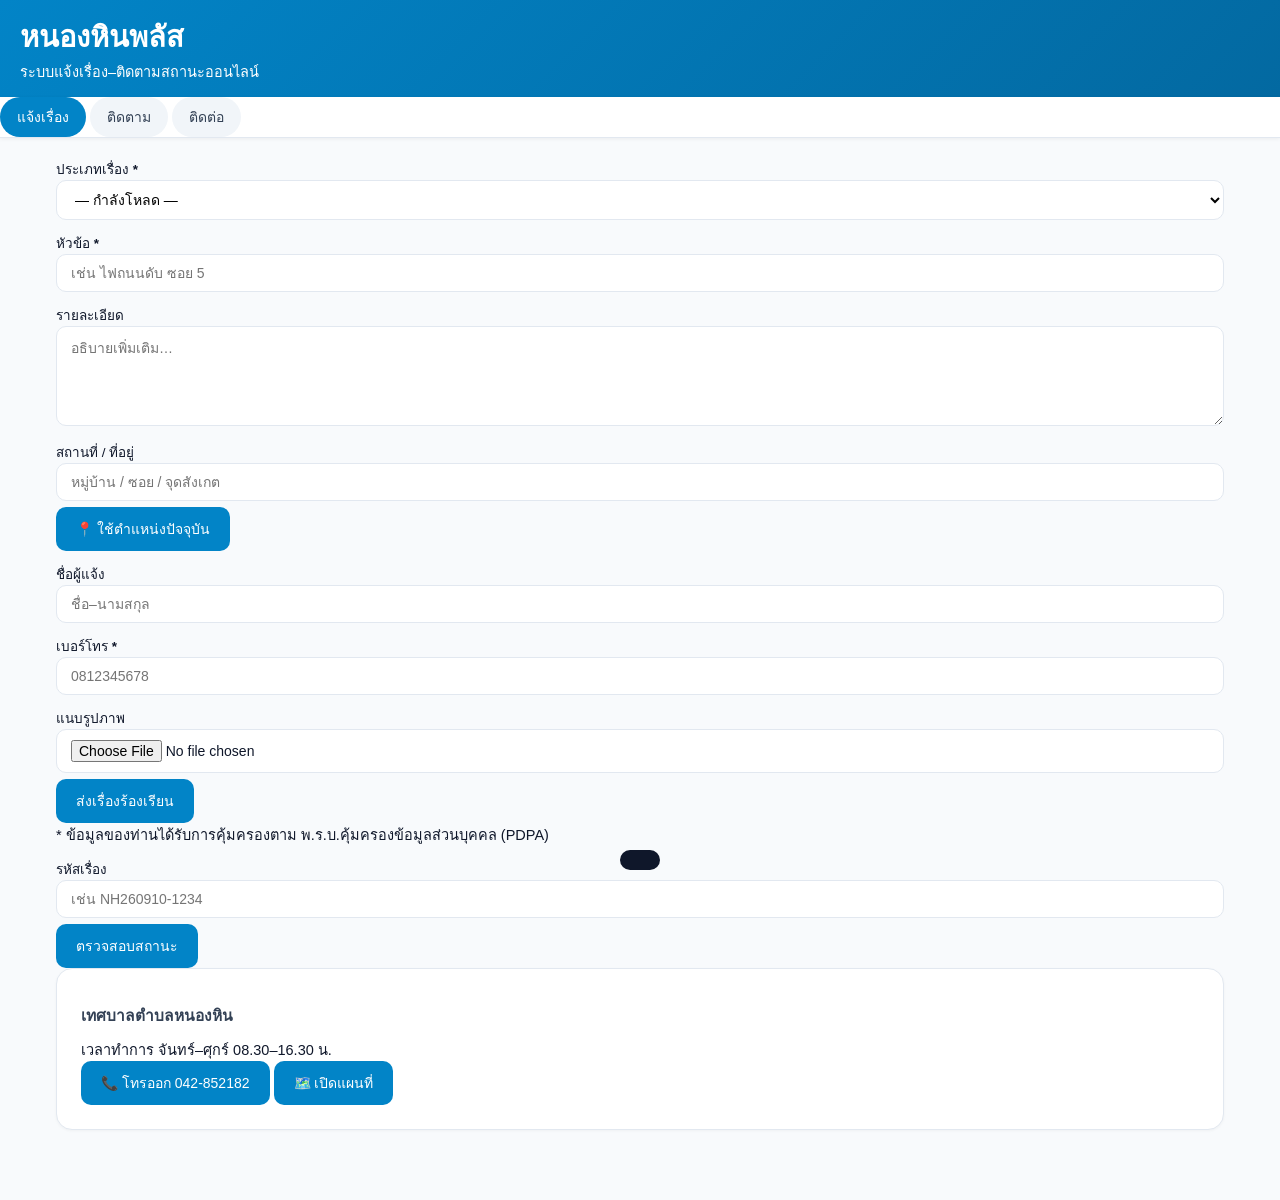
<file: 2_index.html.html>
<!DOCTYPE html>
<html lang="th">
<head>
<meta charset="UTF-8">
<meta name="viewport" content="width=device-width,initial-scale=1,viewport-fit=cover">
<meta name="theme-color" content="#0b6b3a">
<title>หนองหินพลัส | แจ้งเรื่องร้องเรียน</title>
<link rel="preconnect" href="https://fonts.googleapis.com">
<link rel="preconnect" href="https://fonts.gstatic.com" crossorigin>
<link href="https://fonts.googleapis.com/css2?family=Noto+Sans+Thai:wght@400;600;700&display=swap" rel="stylesheet">
<link rel="stylesheet" href="style.css">
</head>
<body>

<header class="hd">
  <h1>หนองหินพลัส</h1>
  <p>ระบบแจ้งเรื่อง–ติดตามสถานะออนไลน์</p>
</header>

<nav class="tabs">
  <button class="tab active" data-tab="report">แจ้งเรื่อง</button>
  <button class="tab" data-tab="track">ติดตาม</button>
  <button class="tab" data-tab="contact">ติดต่อ</button>
</nav>

<main>

  <section id="report" class="pane active">
    <form id="caseForm" novalidate>
      <label>ประเภทเรื่อง <b>*</b>
        <select name="category" required>
          <option value="">— กำลังโหลด —</option>
        </select>
      </label>

      <label>หัวข้อ <b>*</b>
        <input name="title" maxlength="120" placeholder="เช่น ไฟถนนดับ ซอย 5" required>
      </label>

      <label>รายละเอียด
        <textarea name="detail" rows="4" maxlength="1000" placeholder="อธิบายเพิ่มเติม…"></textarea>
      </label>

      <label>สถานที่ / ที่อยู่
        <input name="address" maxlength="200" placeholder="หมู่บ้าน / ซอย / จุดสังเกต">
      </label>

      <button type="button" id="btnGeo" class="btn ghost">📍 ใช้ตำแหน่งปัจจุบัน</button>
      <p id="geoTxt" class="hint"></p>

      <label>ชื่อผู้แจ้ง
        <input name="name" maxlength="80" placeholder="ชื่อ–นามสกุล">
      </label>

      <label>เบอร์โทร <b>*</b>
        <input name="phone" type="tel" inputmode="numeric" maxlength="15"
               placeholder="0812345678" required>
      </label>

      <label>แนบรูปภาพ
        <input type="file" id="photo" accept="image/*" capture="environment">
      </label>
      <img id="preview" class="preview" hidden alt="ตัวอย่างรูปภาพ">

      <button class="btn primary" id="btnSubmit" type="submit">ส่งเรื่องร้องเรียน</button>
      <p class="hint">* ข้อมูลของท่านได้รับการคุ้มครองตาม พ.ร.บ.คุ้มครองข้อมูลส่วนบุคคล (PDPA)</p>
    </form>

    <div id="okBox" class="okbox" hidden></div>
  </section>

  <section id="track" class="pane">
    <label>รหัสเรื่อง
      <input id="trackId" placeholder="เช่น NH260910-1234" autocomplete="off">
    </label>
    <button class="btn primary" id="btnTrack">ตรวจสอบสถานะ</button>
    <div id="trackBox"></div>
  </section>

  <section id="contact" class="pane">
    <div class="card">
      <h3>เทศบาลตำบลหนองหิน</h3>
      <p>เวลาทำการ จันทร์–ศุกร์ 08.30–16.30 น.</p>
      <a class="btn call" href="tel:042852182">📞 โทรออก 042-852182</a>
      <a class="btn ghost" href="https://maps.google.com/?q=เทศบาลตำบลหนองหิน"
         target="_blank" rel="noopener">🗺️ เปิดแผนที่</a>
    </div>
  </section>

</main>

<div id="loading" class="loading" hidden><div class="spin"></div></div>
<div id="toast" class="toast"></div>

<script src="app.js"></script>
</body>
</html>
</file>
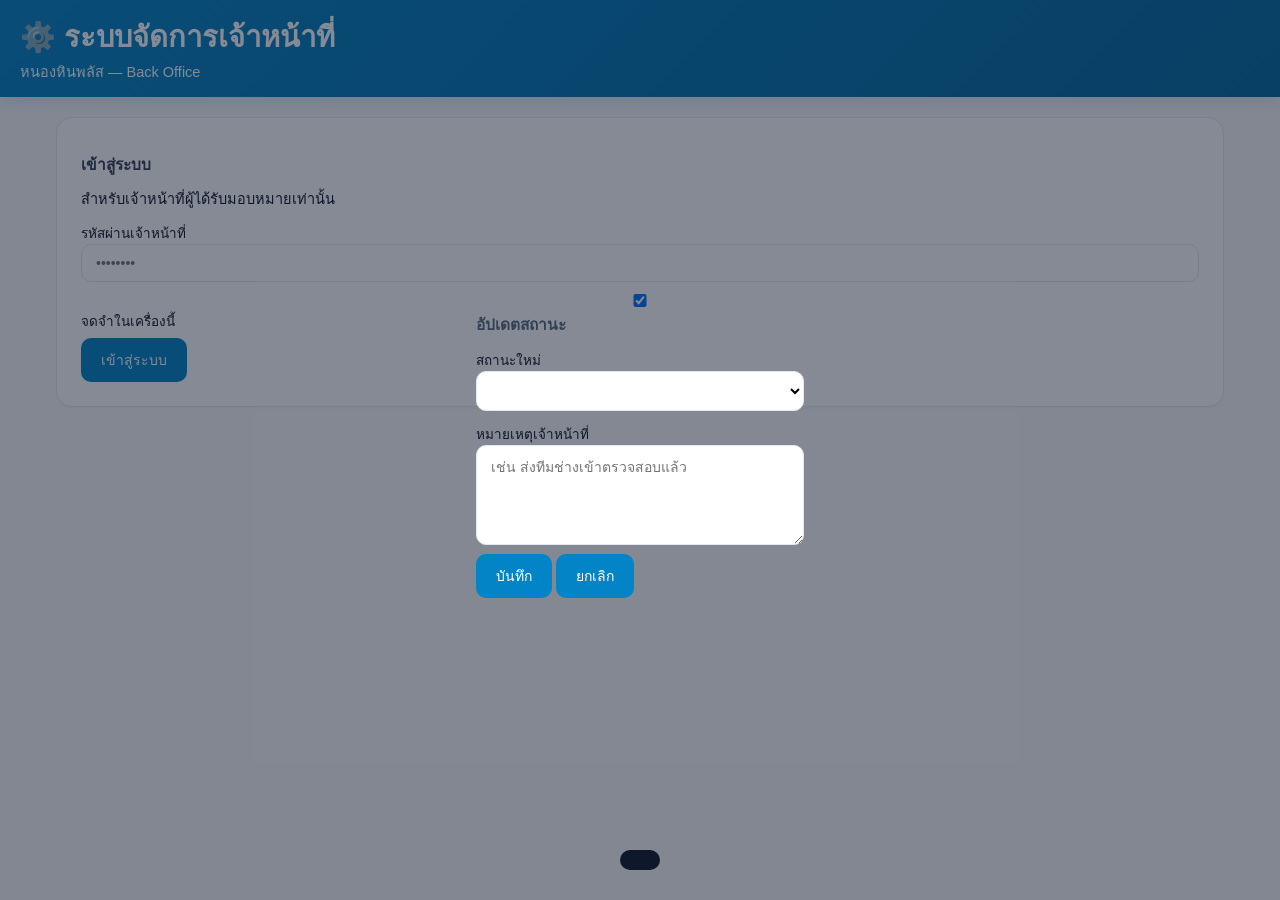
<file: 5_admin.html.html>
<!DOCTYPE html>
<html lang="th">
<head>
<meta charset="UTF-8">
<meta name="viewport" content="width=device-width,initial-scale=1">
<meta name="robots" content="noindex,nofollow">
<meta name="theme-color" content="#123a5c">
<title>ระบบจัดการ | หนองหินพลัส</title>
<link rel="preconnect" href="https://fonts.googleapis.com">
<link href="https://fonts.googleapis.com/css2?family=Noto+Sans+Thai:wght@400;600;700&display=swap" rel="stylesheet">
<link rel="stylesheet" href="style.css">
</head>
<body>

<header class="hd hd-admin">
  <h1>⚙️ ระบบจัดการเจ้าหน้าที่</h1>
  <p>หนองหินพลัส — Back Office</p>
</header>

<main id="loginView" class="admin-wrap">
  <div class="card">
    <h3>เข้าสู่ระบบ</h3>
    <p>สำหรับเจ้าหน้าที่ผู้ได้รับมอบหมายเท่านั้น</p>
    <label>รหัสผ่านเจ้าหน้าที่
      <input type="password" id="adminKey" placeholder="••••••••" autocomplete="current-password">
    </label>
    <label class="chk"><input type="checkbox" id="remember" checked> จดจำในเครื่องนี้</label>
    <button class="btn primary" id="btnLogin">เข้าสู่ระบบ</button>
  </div>
</main>

<main id="panelView" class="admin-wrap" hidden>
  <div class="stats" id="stats"></div>

  <div class="toolbar">
    <select id="fStatus"><option value="">ทุกสถานะ</option></select>
    <select id="fCat"><option value="">ทุกประเภท</option></select>
    <input id="fSearch" placeholder="🔍 ค้นหารหัส / หัวข้อ">
    <button class="btn ghost sm" id="btnReload">↻ รีเฟรช</button>
    <button class="btn ghost sm" id="btnCsv">⬇ CSV</button>
    <button class="btn ghost sm danger" id="btnLogout">ออกจากระบบ</button>
  </div>

  <div id="list"></div>
</main>

<div id="modal" class="modal" hidden>
  <div class="modal-box">
    <h3>อัปเดตสถานะ</h3>
    <p class="hint" id="mCase"></p>
    <label>สถานะใหม่
      <select id="mStatus"></select>
    </label>
    <label>หมายเหตุเจ้าหน้าที่
      <textarea id="mNote" rows="3" placeholder="เช่น ส่งทีมช่างเข้าตรวจสอบแล้ว"></textarea>
    </label>
    <button class="btn primary" id="mSave">บันทึก</button>
    <button class="btn ghost" id="mCancel">ยกเลิก</button>
  </div>
</div>

<div id="loading" class="loading" hidden><div class="spin"></div></div>
<div id="toast" class="toast"></div>

<script src="admin.js"></script>
</body>
</html>
</file>
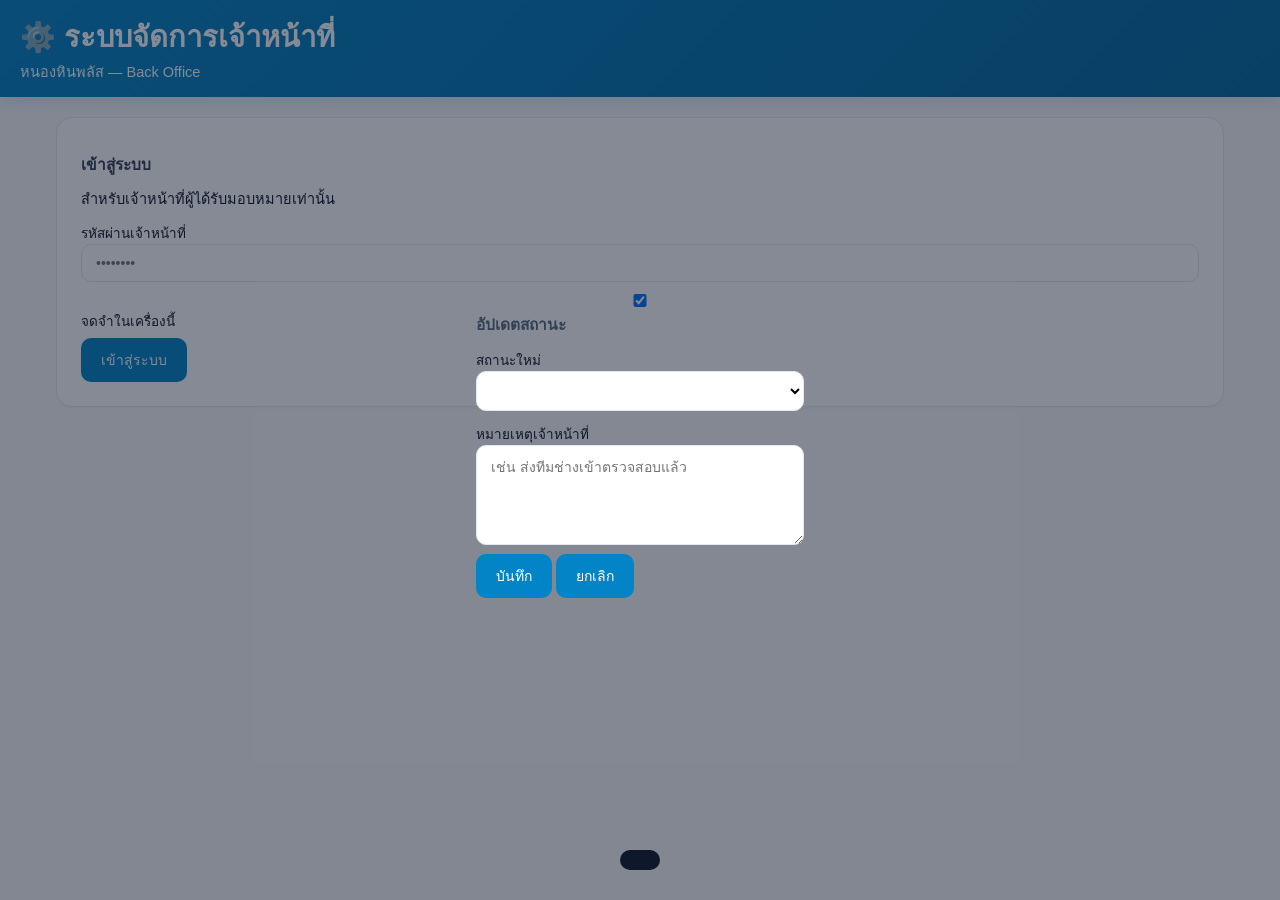
<file: admin.html>
<!DOCTYPE html>
<html lang="th">
<head>
<meta charset="UTF-8">
<meta name="viewport" content="width=device-width,initial-scale=1">
<meta name="robots" content="noindex,nofollow">
<meta name="theme-color" content="#123a5c">
<title>ระบบจัดการ | หนองหินพลัส</title>
<link rel="preconnect" href="https://fonts.googleapis.com">
<link href="https://fonts.googleapis.com/css2?family=Noto+Sans+Thai:wght@400;600;700&display=swap" rel="stylesheet">
<link rel="stylesheet" href="style.css">
</head>
<body>

<header class="hd hd-admin">
  <h1>⚙️ ระบบจัดการเจ้าหน้าที่</h1>
  <p>หนองหินพลัส — Back Office</p>
</header>

<main id="loginView" class="admin-wrap">
  <div class="card">
    <h3>เข้าสู่ระบบ</h3>
    <p>สำหรับเจ้าหน้าที่ผู้ได้รับมอบหมายเท่านั้น</p>
    <label>รหัสผ่านเจ้าหน้าที่
      <input type="password" id="adminKey" placeholder="••••••••" autocomplete="current-password">
    </label>
    <label class="chk"><input type="checkbox" id="remember" checked> จดจำในเครื่องนี้</label>
    <button class="btn primary" id="btnLogin">เข้าสู่ระบบ</button>
  </div>
</main>

<main id="panelView" class="admin-wrap" hidden>
  <div class="stats" id="stats"></div>

  <div class="toolbar">
    <select id="fStatus"><option value="">ทุกสถานะ</option></select>
    <select id="fCat"><option value="">ทุกประเภท</option></select>
    <input id="fSearch" placeholder="🔍 ค้นหารหัส / หัวข้อ">
    <button class="btn ghost sm" id="btnReload">↻ รีเฟรช</button>
    <button class="btn ghost sm" id="btnCsv">⬇ CSV</button>
    <button class="btn ghost sm danger" id="btnLogout">ออกจากระบบ</button>
  </div>

  <div id="list"></div>
</main>

<div id="modal" class="modal" hidden>
  <div class="modal-box">
    <h3>อัปเดตสถานะ</h3>
    <p class="hint" id="mCase"></p>
    <label>สถานะใหม่
      <select id="mStatus"></select>
    </label>
    <label>หมายเหตุเจ้าหน้าที่
      <textarea id="mNote" rows="3" placeholder="เช่น ส่งทีมช่างเข้าตรวจสอบแล้ว"></textarea>
    </label>
    <button class="btn primary" id="mSave">บันทึก</button>
    <button class="btn ghost" id="mCancel">ยกเลิก</button>
  </div>
</div>

<div id="loading" class="loading" hidden><div class="spin"></div></div>
<div id="toast" class="toast"></div>

<script src="admin.js"></script>
</body>
</html>
</file>
<file: style.css>
:root {
  --primary: #0284C7;
  --primary-hover: #0369A1;
  --primary-light: #E0F2FE;
  --primary-dark: #0C4A6E;
  --bg-app: #F8FAFC;
  --card-bg: #FFFFFF;
  --text-main: #0F172A;
  --text-muted: #64748B;
  --border: #E2E8F0;
  --success: #10B981;
  --warning: #F59E0B;
  --danger: #EF4444;

  --fz-body: 14.5px;
  --fz-input: 14px;
  --fz-label: 13.5px;
  --fz-table: 13.5px;
  --fz-btn: 14px;
}

body.zoom-sm { --fz-body: 12.5px; --fz-input: 12px; --fz-label: 11.5px; --fz-table: 11.5px; --fz-btn: 12px; }
body.zoom-md { --fz-body: 14.5px; --fz-input: 14px; --fz-label: 13.5px; --fz-table: 13.5px; --fz-btn: 14px; }
body.zoom-lg { --fz-body: 17px; --fz-input: 16.5px; --fz-label: 15.5px; --fz-table: 15.5px; --fz-btn: 16px; }

* { box-sizing: border-box; margin: 0; padding: 0; }
body {
  font-family: 'Prompt', sans-serif;
  background: var(--bg-app);
  color: var(--text-main);
  font-size: var(--fz-body);
  padding-bottom: 50px;
  -webkit-font-smoothing: antialiased;
  transition: font-size 0.15s ease;
}

header {
  background: linear-gradient(135deg, #0284C7 0%, #0369A1 100%);
  color: #fff;
  padding: 14px 20px;
  box-shadow: 0 4px 15px rgba(2, 132, 199, 0.15);
}
.brand { display: flex; gap: 14px; align-items: center; max-width: 1200px; margin: 0 auto; }
.custom-logo { width: 52px; height: 52px; border-radius: 12px; object-fit: cover; background: #fff; border: 2px solid rgba(255,255,255,0.8); }
.brand-text { flex: 1; }
.brand-text h1 { font-size: 19px; font-weight: 600; }
.brand-text p { font-size: 12.5px; opacity: 0.92; font-weight: 300; }

.font-zoom-ctrl { display: flex; gap: 4px; background: rgba(255,255,255,0.2); padding: 4px; border-radius: 8px; }
.font-zoom-ctrl button { background: transparent; border: 0; color: #fff; padding: 4px 8px; font-weight: 600; cursor: pointer; }

nav { background: #fff; box-shadow: 0 1px 4px rgba(0,0,0,0.06); position: sticky; top: 0; z-index: 500; border-bottom: 1px solid var(--border); }
.nav-scroll { display: flex; gap: 8px; overflow-x: auto; max-width: 1200px; margin: 0 auto; padding: 10px 16px; scrollbar-width: none; }
.nav-scroll::-webkit-scrollbar { display: none; }
nav button {
  border: 1px solid transparent; background: #F1F5F9; color: #334155;
  border-radius: 999px; padding: 8px 16px; font-size: var(--fz-input); font-weight: 500; cursor: pointer; white-space: nowrap;
}
nav button.active { background: var(--primary); color: #fff; }

main { max-width: 1200px; margin: 20px auto; padding: 0 16px; }
.card { background: #fff; border-radius: 16px; padding: 24px; box-shadow: 0 1px 3px rgba(0,0,0,0.04); border: 1px solid var(--border); margin-bottom: 20px; }
h2 { font-size: calc(var(--fz-body) + 3.5px); color: #0369A1; margin-bottom: 14px; font-weight: 600; }
h3 { font-size: calc(var(--fz-body) + 1px); color: #334155; margin: 10px 0; }
label { display: block; font-size: var(--fz-label); font-weight: 500; margin: 12px 0 6px; }
input, select, textarea {
  width: 100%; padding: 10px 14px; border: 1px solid var(--border); border-radius: 10px;
  font-family: inherit; font-size: var(--fz-input); background: #fff;
}
textarea { min-height: 100px; }

.btn {
  background: var(--primary); color: #fff; border: 0; padding: 11px 20px;
  border-radius: 10px; font-size: var(--fz-btn); font-weight: 500; cursor: pointer; display: inline-flex; align-items: center; gap: 6px; text-decoration: none;
}
.btn:hover { background: var(--primary-hover); }
.btn.sec { background: #F1F5F9; color: #334155; border: 1px solid var(--border); }
.btn.green { background: var(--success); }
.btn.line { background: #06C755; color: #fff; }
.btn.sm { padding: 6px 12px; font-size: calc(var(--fz-btn) - 1.5px); border-radius: 8px; }

.grid { display: grid; gap: 16px; }
.g2 { grid-template-columns: repeat(auto-fit, minmax(250px, 1fr)); }
.g3 { grid-template-columns: repeat(auto-fit, minmax(200px, 1fr)); }
.g4 { grid-template-columns: repeat(auto-fit, minmax(160px, 1fr)); }

.kpi { background: #fff; border-radius: 14px; padding: 18px; text-align: center; border: 1px solid var(--border); border-top: 4px solid var(--primary); }
.kpi .n { font-size: calc(var(--fz-body) + 11.5px); font-weight: 700; color: var(--primary); }
.kpi .l { font-size: calc(var(--fz-body) - 2px); color: var(--text-muted); }

.badge { display: inline-block; padding: 4px 10px; border-radius: 999px; font-size: calc(var(--fz-body) - 3px); font-weight: 500; }
.b-new { background: #E0F2FE; color: #0369A1; }
.b-doing { background: #FEF3C7; color: #B45309; }
.b-done { background: #D1FAE5; color: #065F46; }
.b-urgent { background: #FEE2E2; color: #B91C1C; }

table { width: 100%; border-collapse: collapse; font-size: var(--fz-table); }
th, td { padding: 10px 12px; border-bottom: 1px solid var(--border); text-align: left; }
th { background: #F8FAFC; color: #475569; }

.chips { display: flex; flex-wrap: wrap; gap: 8px; margin: 8px 0; }
.chip { padding: 7px 14px; border: 1px solid var(--border); border-radius: 999px; cursor: pointer; font-size: var(--fz-input); background: #fff; }
.chip.on { border-color: var(--primary); background: var(--primary-light); color: var(--primary-dark); }

.contact-card { display: flex; justify-content: space-between; align-items: center; padding: 16px; background: #fff; border: 1px solid var(--border); border-radius: 12px; margin-bottom: 10px; }
.tl { border-left: 2px solid #BAE6FD; margin-left: 8px; padding-left: 16px; }
.tl .item { position: relative; padding: 10px 0; }
.tl .item:before { content: ''; position: absolute; left: -21px; top: 16px; width: 10px; height: 10px; border-radius: 50%; background: var(--primary); border: 2px solid #fff; }

#mapbox, #pickerMap { height: 440px; border-radius: 12px; border: 1px solid var(--border); }
.hide { display: none !important; }
.loading { text-align: center; padding: 40px; color: var(--text-muted); }
.alert { padding: 14px 16px; border-radius: 10px; margin: 12px 0; font-size: var(--fz-input); }
.alert.ok { background: #ECFDF5; color: #065F46; }
.alert.err { background: #FEF2F2; color: #991B1B; }
.alert.info { background: #F0F9FF; color: #075985; }

.modal { position: fixed; inset: 0; background: rgba(15,23,42,0.5); z-index: 900; display: flex; align-items: center; justify-content: center; padding: 16px; }
.modal .box { background: #fff; border-radius: 16px; padding: 24px; max-width: 680px; width: 100%; max-height: 88vh; overflow-y: auto; }
.row { padding: 12px 0; border-bottom: 1px solid var(--border); }
.muted { color: var(--text-muted); font-size: calc(var(--fz-body) - 2px); }

#botBtn { position: fixed; right: 20px; bottom: 20px; width: 52px; height: 52px; border-radius: 50%; border: 0; background: var(--primary); color: #fff; font-size: 22px; cursor: pointer; z-index: 800; }
#botBox { position: fixed; right: 20px; bottom: 82px; width: 340px; max-width: 90vw; background: #fff; border-radius: 16px; box-shadow: 0 12px 36px rgba(0,0,0,0.18); border: 1px solid var(--border); z-index: 800; overflow: hidden; }
.botHead { background: var(--primary); color: #fff; padding: 12px 16px; font-weight: 500; display: flex; justify-content: space-between; }
#botMsgs { height: 280px; overflow-y: auto; padding: 14px; background: #F8FAFC; font-size: var(--fz-input); }
.msg { margin: 8px 0; padding: 10px 14px; border-radius: 12px; max-width: 88%; white-space: pre-line; }
.msg.u { background: var(--primary); color: #fff; margin-left: auto; }
.msg.b { background: #E2E8F0; color: #1E293B; }
.botIn { display: flex; gap: 6px; padding: 10px; border-top: 1px solid var(--border); }
.botIn input { flex: 1; padding: 8px 12px; }
.botIn button { background: var(--primary); color: #fff; border: 0; padding: 0 16px; border-radius: 8px; cursor: pointer; }

#toast { position: fixed; left: 50%; transform: translateX(-50%); bottom: 30px; background: #0F172A; color: #fff; padding: 10px 20px; border-radius: 10px; font-size: var(--fz-input); z-index: 950; }
footer { text-align: center; padding: 30px 16px; font-size: calc(var(--fz-body) - 2.5px); color: var(--text-muted); line-height: 1.8; }
.hero { background: linear-gradient(135deg, #0284C7 0%, #0369A1 100%); color: #fff; border: 0; }
.hero h2 { color: #fff; }
</file>
